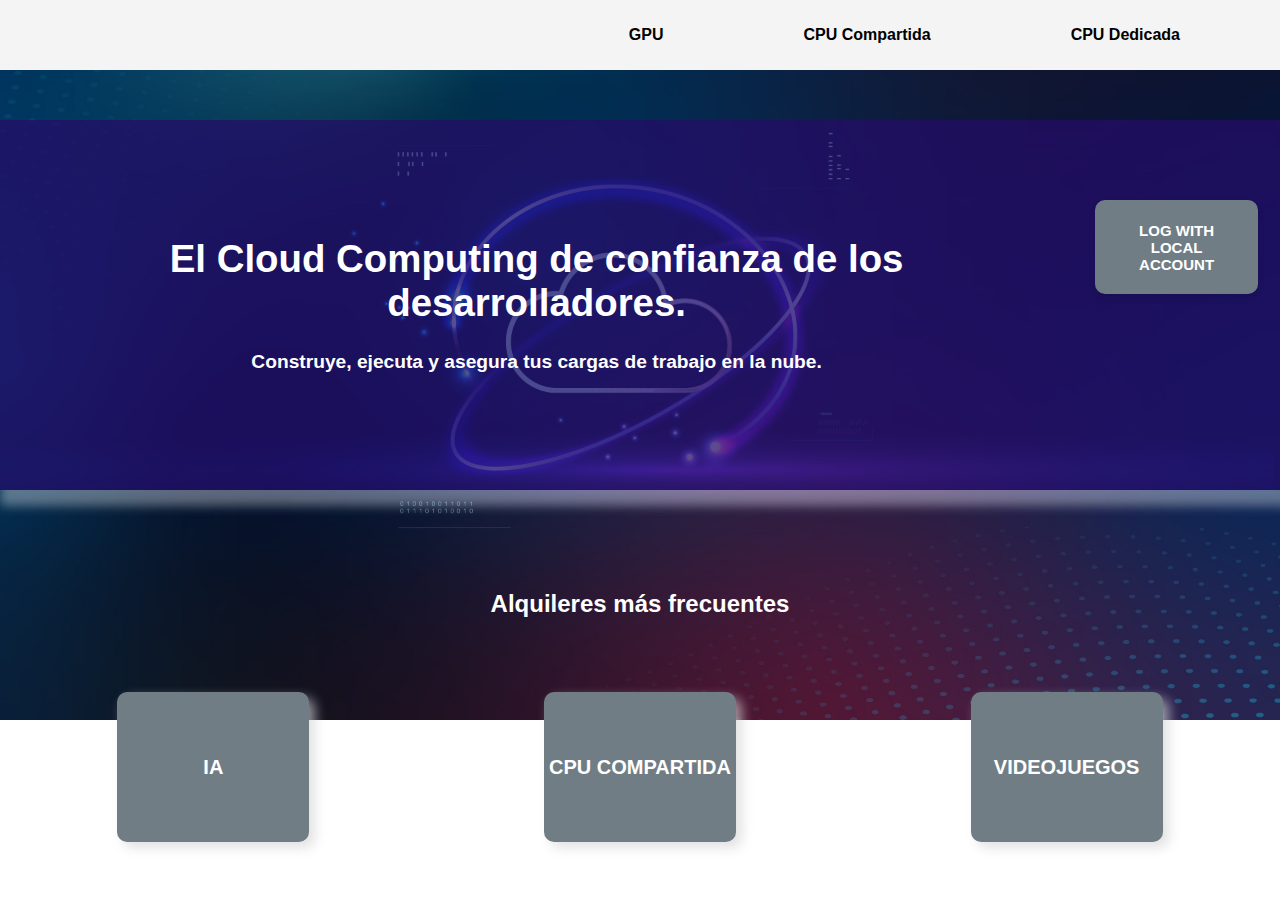
<file: index.html>
<!DOCTYPE html>
<head>
    <title> Alquiler Servidores </title>
    <link rel="stylesheet" href="./style.css">
    <style>        
        body {
            margin: auto;
            font-family: Arial, sans-serif;
            background-image: url(./images/cloud_computing.jpg);
            background-repeat: no-repeat;
            background-size: 100%;
        }
        section.description {
            display: flex;
            align-items: center;
            justify-content: center;
            background-color: rgba(37, 12, 104, 0.74);
            box-shadow: 0px 16px 10px rgba(255, 255, 255, 0.349);
            margin-top: 50px;
            margin-bottom: 100px;
            width: 100%;
            padding: 20px;
        }
        section.description article{
            margin: auto;
            color:white;
            font-size: larger;
            font-weight: bold;
        }
        section.description article article{
            margin: auto;
            background-color: rgba(154, 169, 236, 0.575);
            box-shadow: 2px 8px 8px rgba(255, 255, 255, 0.349);
            border-radius: 10%;
            display: flex;
            align-items: center;
            height: 25vh;
            width: 20%;
            padding: 10px;
        }
        div.loggin {
            margin: auto;
            width: 100%;
            height: 30vh;
        }
        div.loggin a{
            width: 50%;
            height: 6vh;
            margin: 60px auto;
            padding: 20px;
            background-color: #717d85;
            color: #fff;
            display: flex;
            justify-content: center;
            align-items: center;
            font-size: 15px;
            font-weight: bold;
            text-transform: uppercase;
            text-decoration: none;
            border-radius: 10px;
            box-shadow: 0 4px 6px rgba(0, 0, 0, 0.1);
        }
        div.loggin a:hover{
            background-color: rgba(0, 0, 0, 0.822);
        }
        section.menu article h3{
            text-align: center;
            font-size: x-large;
            font-weight: bold;
            color: white;
        }
        div.boxes {
            display: flex;
            flex-wrap: wrap;
        }
        a.menu-boxes {
            width: 15%;
            height: 150px;
            margin: 50px auto;
            background-color: #717d85;
            color: #fff;
            display: flex;
            justify-content: center;
            align-items: center;
            font-size: 20px;
            font-weight: bold;
            text-transform: uppercase;
            text-decoration: none;
            border-radius: 10px;
            box-shadow: 6px 6px 12px rgba(211, 211, 211, 0.664);
        }
        a.menu-boxes:hover {
            transition: transform 0.3s ease-in-out;
            transform: translateY(-8px);
        }
    </style>
</head>
<body>
    <nav>
        <div class="menu-item">
            <h3>GPU</h3>
            <div class="submenu">
                <a href="./gpu_ia.html">IA</a>
                <a href="./gpu_games.html">Videojuegos</a>
                <a href="./gpu_video.html">Imagen y Video</a>
            </div>
        </div>
        <div class="menu-item">
            <h3>CPU Compartida</h3>
            <div class="submenu">
                <a href="./cpu_compartida.html">Planes</a>
            </div>
        </div>
        <div class="menu-item">
            <h3>CPU Dedicada</h3>
            <div class="submenu">
                <a href="./cpu_dedicada.html">Planes</a>
            </div>
        </div>
    </nav>
    <main>
        <section class="description">
            <article>
                <h1> El Cloud Computing de confianza de los desarrolladores. </h1>
                <h4> Construye, ejecuta y asegura tus cargas de trabajo en la nube. </h4>
            </article>
            <article>
                <div class="loggin">
                    <a href="./formulario_loggin.html"> <span> Log with local account </span> </a>
                </div>
            </article>
        </section>
        <section class="menu">
            <article>
                <h3> Alquileres m&aacute;s frecuentes </h3>   
                <div class="boxes">
                    <a href="./gpu_ia.html" class="menu-boxes"> IA </a> 
                    <a href="./cpu_compartida.html" class="menu-boxes"> CPU Compartida </a>
                    <a href="./gpu_games.html" class="menu-boxes"> Videojuegos </a>
                </div>
            </article>
        </section>
    </main>
</body>
</html>
</file>
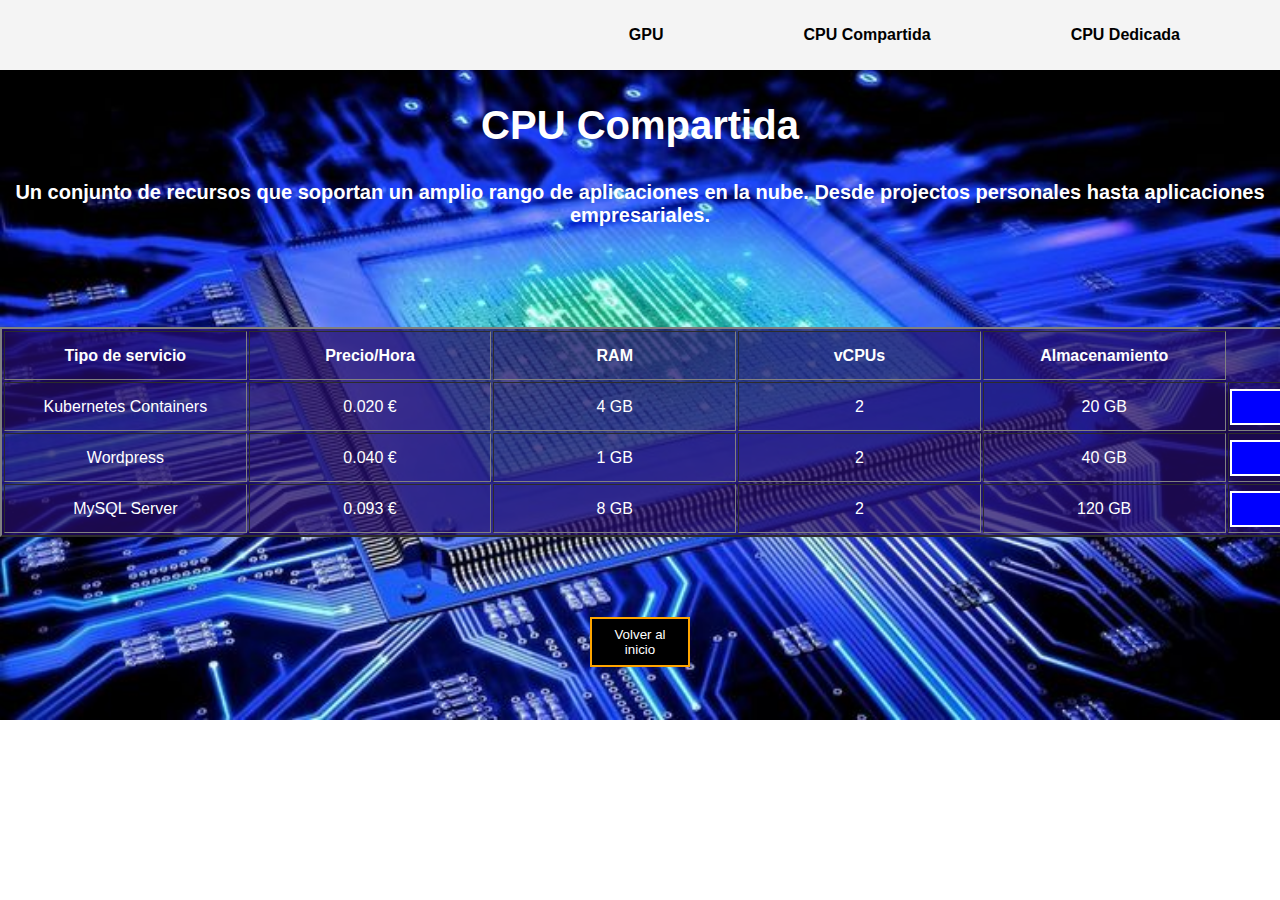
<file: cpu_compartida.html>
<!DOCTYPE html>
<html lang="en">
<head>
    <title>CPU Compartida</title>
    <link rel="stylesheet" href="./style.css">
    <style>
        div.table-prices table{
            width: 87%;
        }
    </style>
</head>
<body>
    <nav>
        <div class="menu-item">
            <h3>GPU</h3>
            <div class="submenu">
                <a href="./gpu_ia.html">IA</a>
                <a href="./gpu_games.html">Videojuegos</a>
                <a href="./gpu_video.html">Imagen y Video</a>
            </div>
        </div>
        <div class="menu-item">
            <h3>CPU Compartida</h3>
            <div class="submenu">
                <a href="./cpu_compartida.html">Planes</a>
            </div>
        </div>
        <div class="menu-item">
            <h3>CPU Dedicada</h3>
            <div class="submenu">
                <a href="./cpu_dedicada.html">Planes</a>
            </div>
        </div>
    </nav>
    <section class="description">
        <article>
            <h2>CPU Compartida</h2>
            <p>
                Un conjunto de recursos que soportan un amplio rango de aplicaciones en la nube.
                Desde projectos personales hasta aplicaciones empresariales.
            </p>
            <p>
                
            </p>
        </article>
    </section>
    <section>
        <article> 
            <div class="table-prices">
                <table border="2">
                    <tr>
                        <th> Tipo de servicio </th>
                        <th> Precio/Hora </th>
                        <th> RAM </th>
                        <th> vCPUs </th>
                        <th> Almacenamiento </th>
                    </tr>
                    <tr>
                        <td> Kubernetes Containers</td>
                        <td> 0.020 &euro; </td>
                        <td> 4 GB </td>
                        <td> 2 </td>
                        <td> 20 GB </td>
                        <td> <a href="./formulario_pago.html"> <button> Pago </button> </a> </td>
                    </tr>
                    <tr>
                        <td> Wordpress </td>
                        <td> 0.040 &euro; </td>
                        <td> 1 GB </td>
                        <td> 2 </td>
                        <td> 40 GB </td>
                        <td> <a href="./formulario_pago.html"> <button> Pago </button> </a> </td>
                    </tr>
                    <tr>
                        <td> MySQL Server </td>
                        <td> 0.093 &euro; </td>
                        <td> 8 GB </td>
                        <td> 2 </td>
                        <td> 120 GB </td>
                        <td> <a href="./formulario_pago.html"> <button> Pago </button> </a> </td>
                    </tr>
                </table> <!-- La tabla contendrá enlaces a un formulario para rellenar con datos personales. -->
            </div>
            <div class="button">
                <a href="./index.html"> <button> Volver al inicio </button> </a>
            </div>
        </article>
    </section>
</body>
</html>
</file>
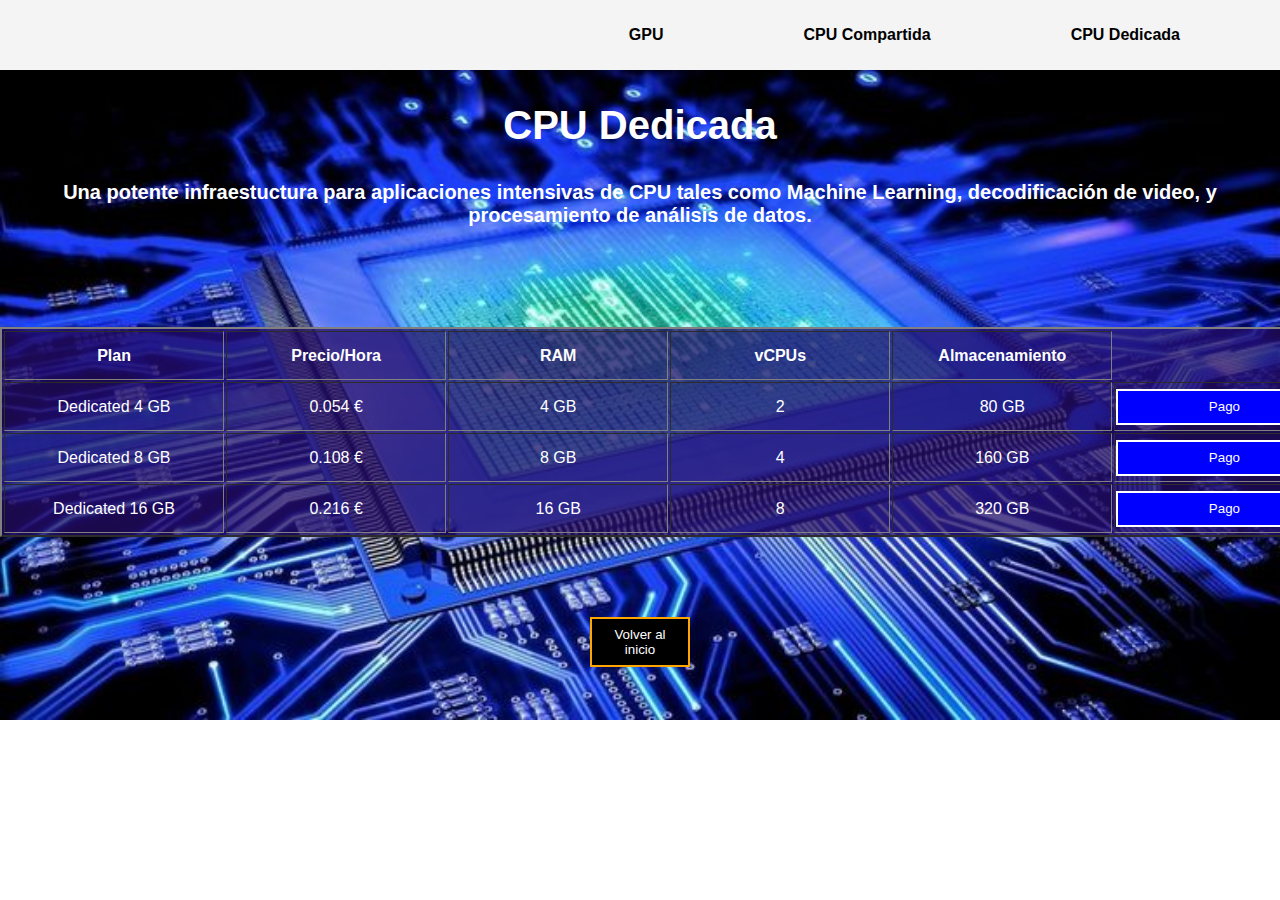
<file: cpu_dedicada.html>
<!DOCTYPE html>
<html lang="en">
<head>
    <title>CPU Dedicada</title>
    <link rel="stylesheet" href="./style.css">
    <style>
        div.table-prices table{
            width: 100%;
        }
    </style>
</head>
<body>
    <nav>
        <div class="menu-item">
            <h3>GPU</h3>
            <div class="submenu">
                <a href="./gpu_ia.html">IA</a>
                <a href="./gpu_games.html">Videojuegos</a>
                <a href="./gpu_video.html">Imagen y Video</a>
            </div>
        </div>
        <div class="menu-item">
            <h3>CPU Compartida</h3>
            <div class="submenu">
                <a href="./cpu_compartida.html">Planes</a>
            </div>
        </div>
        <div class="menu-item">
            <h3>CPU Dedicada</h3>
            <div class="submenu">
                <a href="./cpu_dedicada.html">Planes</a>
            </div>
        </div>
    </nav>
    <section class="description">
        <article>
            <h2>CPU Dedicada</h2>
            <p>
                Una potente infraestuctura para aplicaciones intensivas de CPU tales como
                Machine Learning, decodificación de video, y procesamiento de an&aacute;lisis de datos.
            </p>
            <p>
                
            </p>
        </article>
    </section>
    <section>
        <article> 
            <div class="table-prices">
                <table border="2">
                    <tr>
                        <th> Plan </th>
                        <th> Precio/Hora </th>
                        <th> RAM </th>
                        <th> vCPUs </th>
                        <th> Almacenamiento </th>
                    </tr>
                    <tr>
                        <td> Dedicated 4 GB </td>
                        <td> 0.054 &euro; </td>
                        <td> 4 GB </td>
                        <td> 2 </td>
                        <td> 80 GB </td>
                        <td> <a href="./formulario_pago.html"> <button> Pago </button> </a> </td>
                    </tr>
                    <tr>
                        <td> Dedicated 8 GB </td>
                        <td> 0.108 &euro; </td>
                        <td> 8 GB </td>
                        <td> 4 </td>
                        <td> 160 GB </td>
                        <td> <a href="./formulario_pago.html"> <button> Pago </button> </a> </td>
                    </tr>
                    <tr>
                        <td> Dedicated 16 GB </td>
                        <td> 0.216 &euro; </td>
                        <td> 16 GB </td>
                        <td> 8 </td>
                        <td> 320 GB </td>
                        <td> <a href="./formulario_pago.html"> <button> Pago </button> </a> </td>
                    </tr>
                </table> <!-- La tabla contendrá enlaces a un formulario para rellenar con datos personales. -->
            </div>
            <div class="button">
                <a href="./index.html"> <button> Volver al inicio </button> </a>
            </div>
        </article>
    </section>
</body>
</html>
</file>
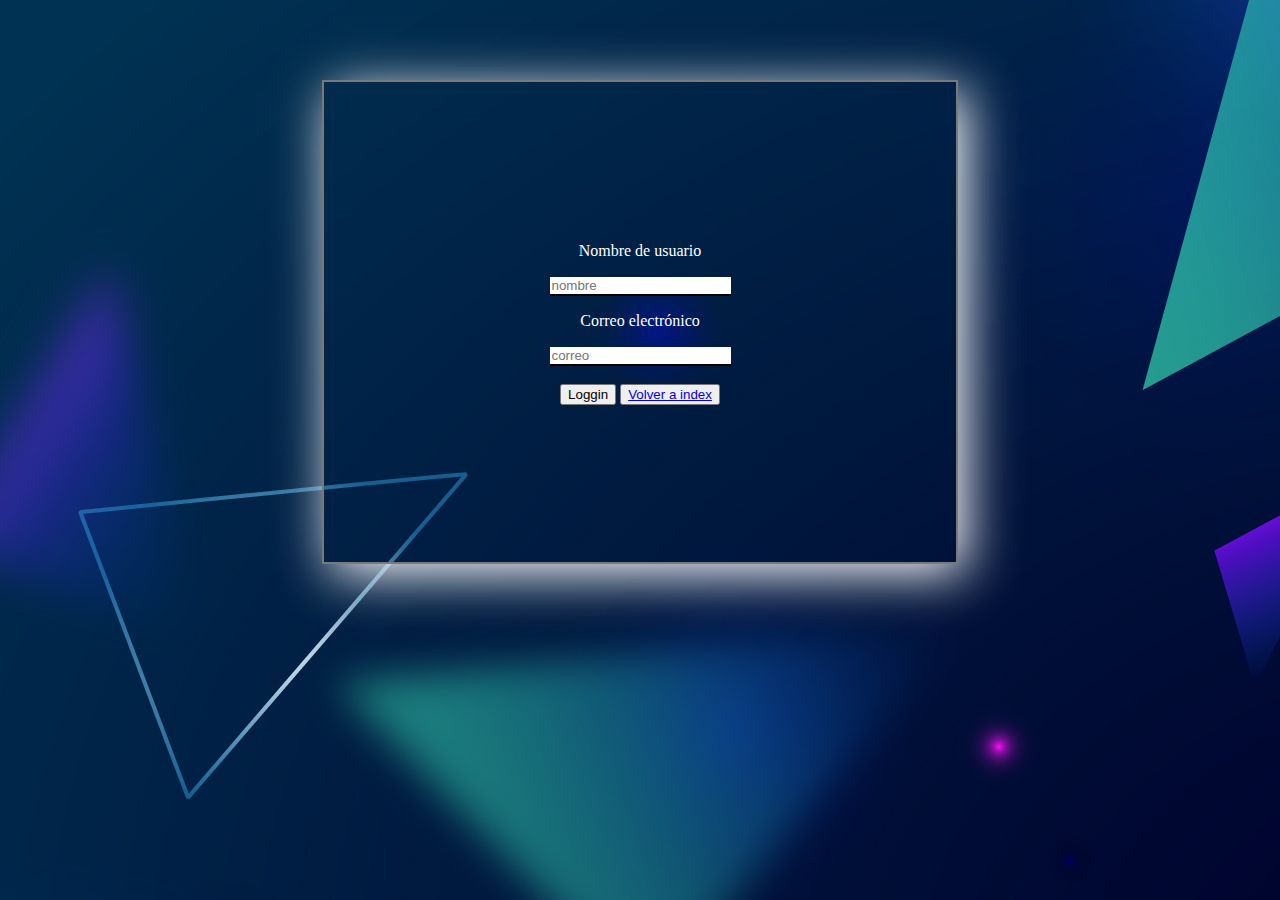
<file: formulario_loggin.html>
<!DOCTYPE html>
<html lang="es">
<head>
    <title>Loggin</title>
    <script>
        function closePage() {
            window.close();
        }
        const timeDelay = 15000;
        setTimeout(closePage,timeDelay);
    </script>
    <style>
        body{
            background-image: url('./images/loggin.jpg');
            background-repeat: no-repeat;
        }
        .formulario-exterior{
            margin-top: 5pc;
        }
        .formulario{
            width: 50%;
            margin: auto;
            border: solid 2px rgb(121, 121, 121);
            box-shadow: 8px 10px 50px 0px rgb(255, 255, 255);
            color: white;
        }
        .formulario form{
            height: 20pc;
            text-align: center;
            margin-top: 10pc;
        }
        .formulario input{
            border: 0;
            outline: 0;
            border-bottom: solid 2px black;
            background-color: white;
            color: black;
        }
    </style>
</head>
<body>
    <div class="formulario-exterior">
        <div class="formulario">
            <form action="#" method="post">
                <p> Nombre de usuario </p>
                    <input type="text" placeholder="nombre">
                <p> Correo electr&oacute;nico </p>
                    <input type="text" placeholder="correo">
                <br>
                <br>
                <button> Loggin </button>
                <button> <a href="./index.html"> Volver a index </a> </button>
            </form>
        </div>
    </div>
</body>
</html>
</file>
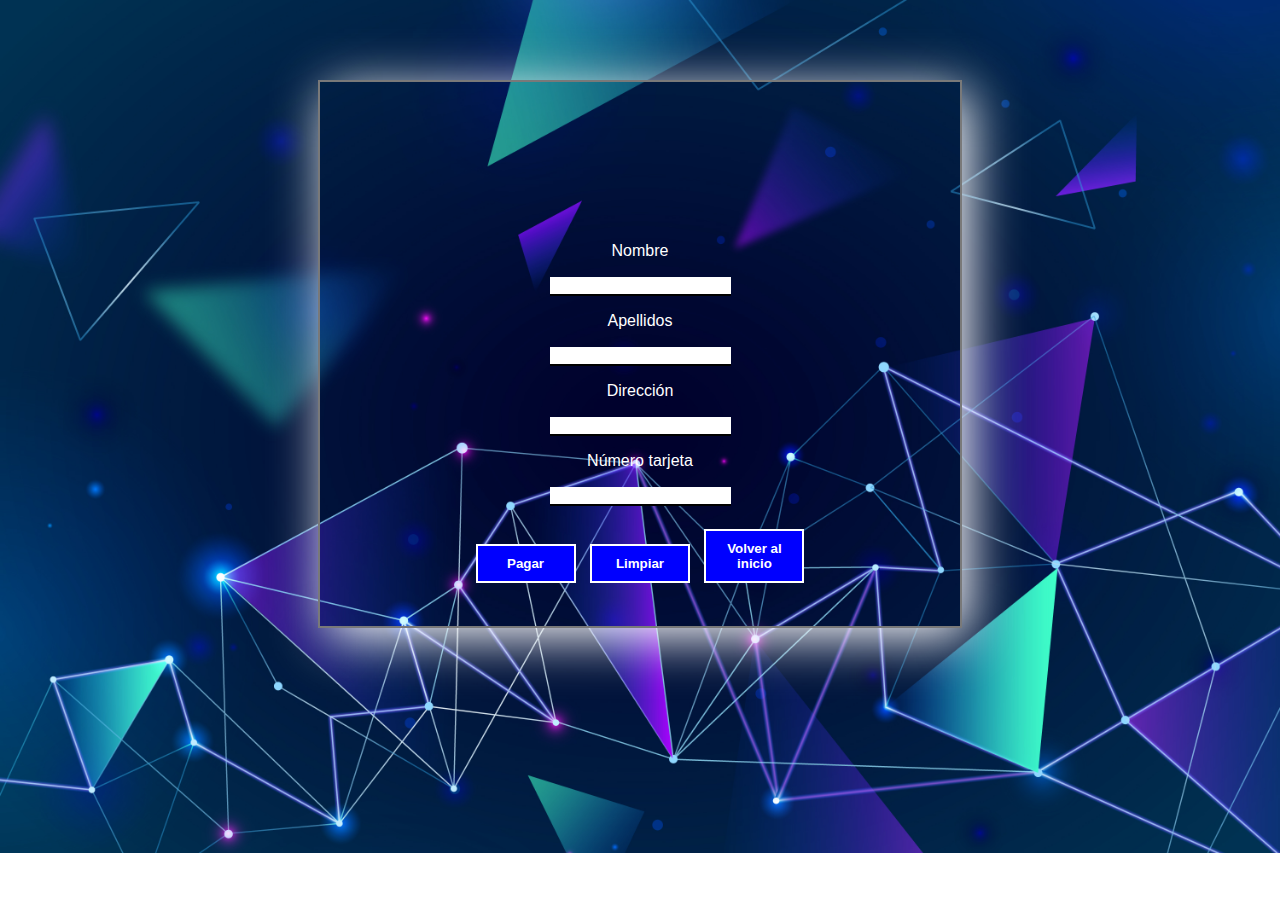
<file: formulario_pago.html>
<!DOCTYPE html>
<html lang="en">
<head>
    <title>Formulario Pago</title>
    <link rel="stylesheet" href="./style.css">
    <script>
        function clear() {
            document.getElementById('nombre').value = '';
            document.getElementById('apellidos').value = '';
            document.getElementById('direccion').value = '';
            document.getElementById('tarjeta').value = '';
        }
    </script>
    <style>
        body{
            background-image: url('./images/loggin.jpg');
            background-repeat: no-repeat;
        }
        div.formulario form{
            height: 24pc;
        }
    </style>
</head>
<body>
    <div class="formulario-exterior">
        <div class="formulario">
            <form action="#">
                <p> Nombre </p>
                <input type="text" id="nombre"> <br>
                <p> Apellidos </p>
                <input type="text" id="apellidos"> <br>
                <p> Direcci&oacute;n </p>
                <input type="text" id="direccion"> <br>
                <p> N&uacute;mero tarjeta </p>
                <input type="text" id="tarjeta"> <br> <br>
                <button> Pagar </button>
                <button onclick="clear()"> Limpiar </button>
                <button> <a href="./index.html"> Volver al inicio </a> </button>
            </form>
        </div>
    </div>
</body>
</html>
</file>
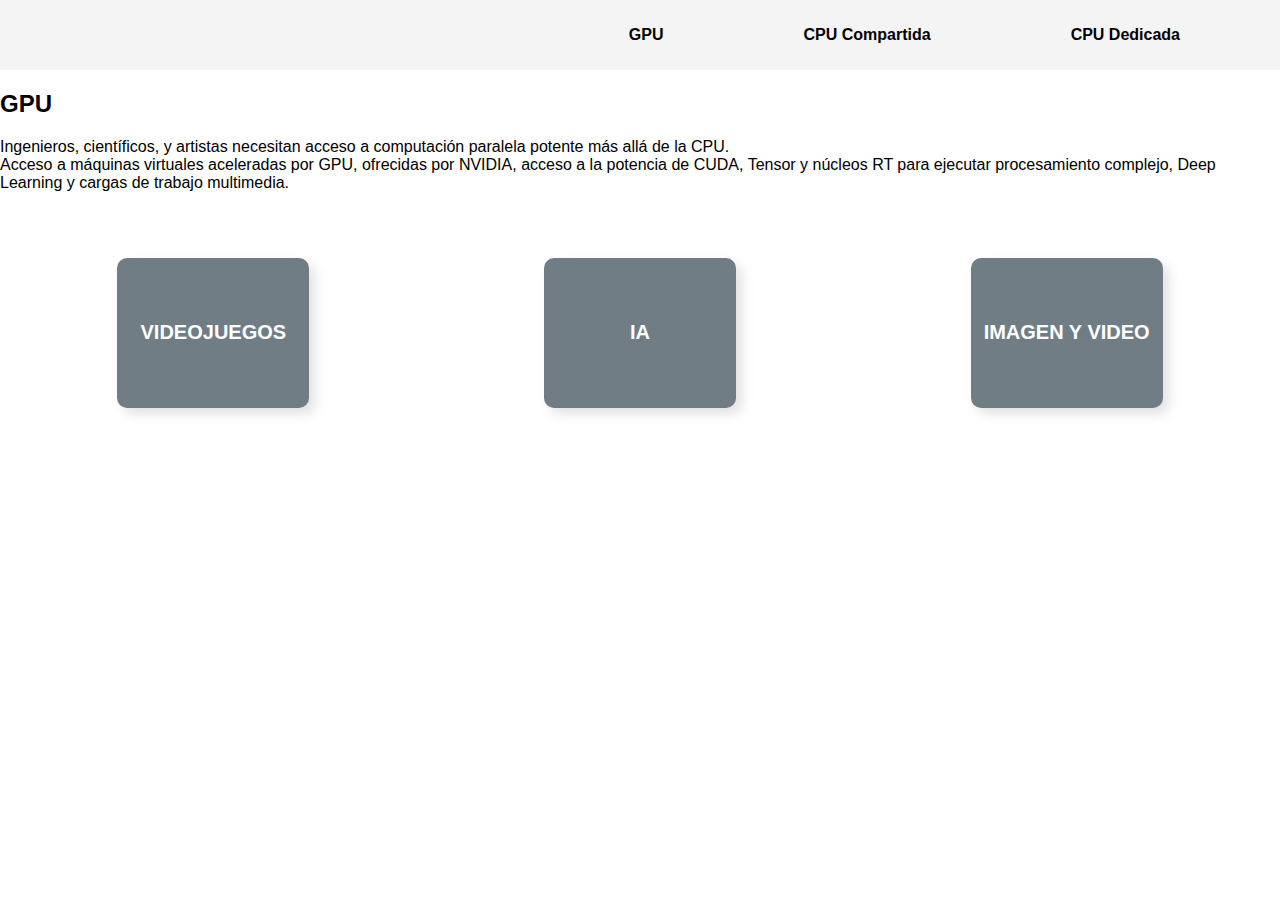
<file: gpu.html>
<!DOCTYPE html>
<html lang="en">
<head>
    <title>GPU</title>
    <style>
        body{
            margin: auto;
            font-family: Arial, sans-serif;
        }
          nav {
            width: 100%;
            display: flex;
            justify-content: flex-end;
            padding: 10px;
            background-color: #f4f4f4;
        }

        .menu-item {
            position: relative;
            padding: 0px 30px;
            margin-right: 80px;
            cursor: pointer;
        }

        .menu-item h3 {
            font-size: 16px;
        }

        .submenu {
            display: none;
            position: absolute;
            top: 100%;
            width: max-content;
            background-color: white;
            box-shadow: 0px 10px 10px 0px rgba(0,0,0,0.4);
        }

        .submenu a {
            display: block;
            padding: 10px;
            color: #000;
            text-decoration: none;
        }

        .submenu a:hover {
            background-color: #00A4BD;
            color: white;
        }

        .menu-item:hover .submenu {
            display: block;
        }

        .menu-item:hover h3 {
            text-decoration: underline orange 3px;
        }
        .boxes {
            display: flex;
            flex-wrap: wrap;
        }
        .menu-boxes {
            width: 15%;
            height: 150px;
            margin: 50px auto;
            background-color: #717d85;
            color: #fff;
            display: flex;
            justify-content: center;
            align-items: center;
            font-size: 20px;
            font-weight: bold;
            text-transform: uppercase;
            text-decoration: none;
            border-radius: 10px;
            box-shadow: 6px 6px 12px rgba(211, 211, 211, 0.664);
        }
        .menu-boxes:hover {
            transition: transform 0.3s ease-in-out;
            transform: translateY(-8px);
        }
    </style>
</head>
<body>
    <nav>
        <div class="menu-item">
            <h3>GPU</h3>
            <div class="submenu">
                <a href="#">IA</a>
                <a href="#">Videojuegos</a>
                <a href="#">Imagen y Video</a>
            </div>
        </div>
        <div class="menu-item">
            <h3>CPU Compartida</h3>
            <div class="submenu">
                <a href="#">Planes</a>
            </div>
        </div>
        <div class="menu-item">
            <h3>CPU Dedicada</h3>
            <div class="submenu">
                <a href="#">Planes</a>
            </div>
        </div>
    </nav>
    <section>
        <article>
            <h2>GPU</h2>
            <p>
                Ingenieros, cient&iacute;ficos, y artistas necesitan acceso a computaci&oacute;n paralela
                potente m&aacute;s all&aacute; de la CPU. <br>
                Acceso a m&aacute;quinas virtuales aceleradas por GPU, ofrecidas por NVIDIA, acceso a la potencia de CUDA,
                Tensor y n&uacute;cleos RT para ejecutar procesamiento complejo, Deep Learning y cargas de trabajo multimedia.
            </p>
        </article>
    </section>
    <section>
        <article> 
            <div class="boxes">
                <a href="#" class="menu-boxes"> Videojuegos </a> 
                <a href="#" class="menu-boxes"> IA </a>
                <a href="#" class="menu-boxes"> Imagen y Video </a>
            </div>
        </article>
    </section>
</body>
</html>
</file>
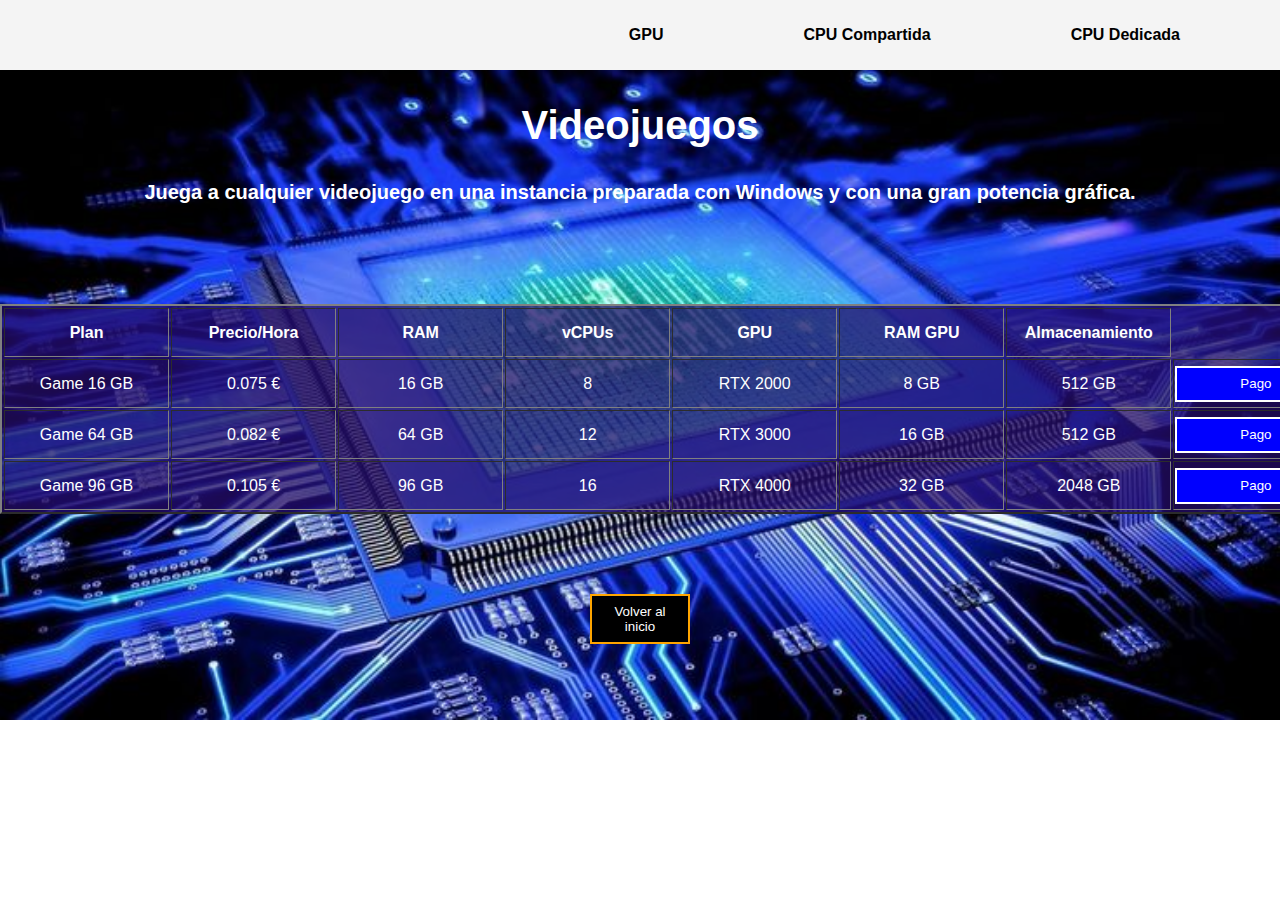
<file: gpu_games.html>
<!DOCTYPE html>
<html lang="en">
<head>
    <title> Videojuegos </title>
    <link rel="stylesheet" href="./style.css">
    <style>
        div.table-prices table{
            width: 100%;
        }
    </style>
</head>
<body>
    <header>
        <nav>
            <div class="menu-item">
                <h3>GPU</h3>
                <div class="submenu">
                    <a href="./gpu_ia.html">IA</a>
                    <a href="./gpu_games.html">Videojuegos</a>
                    <a href="./gpu_video.html">Imagen y Video</a>
                </div>
            </div>
            <div class="menu-item">
                <h3>CPU Compartida</h3>
                <div class="submenu">
                    <a href="./cpu_compartida.html">Planes</a>
                </div>
            </div>
            <div class="menu-item">
                <h3>CPU Dedicada</h3>
                <div class="submenu">
                    <a href="./cpu_dedicada.html">Planes</a>
                </div>
            </div>
        </nav>
    </header>
    <main>
        <section class="description">
            <article>
                <h2> Videojuegos</h2>
                <p>
                    Juega a cualquier videojuego en una instancia preparada con Windows y con una gran potencia gráfica.
                </p>
            </article>
        </section>
        <section>
            <article> 
                <div class="table-prices">
                    <table border="2">
                        <tr>
                            <th> Plan </th>
                            <th> Precio/Hora </th>
                            <th> RAM </th>
                            <th> vCPUs </th>
                            <th> GPU </th>
                            <th> RAM GPU </th>
                            <th> Almacenamiento </th>
                        </tr>
                        <tr>
                            <td> Game 16 GB </td>
                            <td> 0.075 &euro; </td>
                            <td> 16 GB </td>
                            <td> 8 </td>
                            <td> RTX 2000 </td>
                            <td> 8 GB</td>
                            <td> 512 GB </td>
                            <td> <a href="./formulario_pago.html"> <button> Pago </button> </a> </td>
                        </tr>
                        <tr>
                            <td> Game 64 GB </td>
                            <td> 0.082 &euro; </td>
                            <td> 64 GB </td>
                            <td> 12 </td>
                            <td> RTX 3000 </td>
                            <td> 16 GB </td>
                            <td> 512 GB </td>
                            <td> <a href="./formulario_pago.html"> <button> Pago </button> </a> </td>
                        </tr>
                        <tr>
                            <td> Game 96 GB </td>
                            <td> 0.105 &euro; </td>
                            <td> 96 GB </td>
                            <td> 16 </td>
                            <td> RTX 4000 </td>
                            <td> 32 GB </td>
                            <td> 2048 GB </td>
                            <td> <a href="./formulario_pago.html"> <button> Pago </button> </a> </td>
                        </tr>
                    </table> <!-- La tabla contendrá enlaces a un formulario para rellenar con datos personales. -->
                </div>
                <div class="button">
                    <a href="./index.html"> <button> Volver al inicio </button> </a>
                </div>
            </article>
        </section>
    </main>
</body>
</html>
</file>
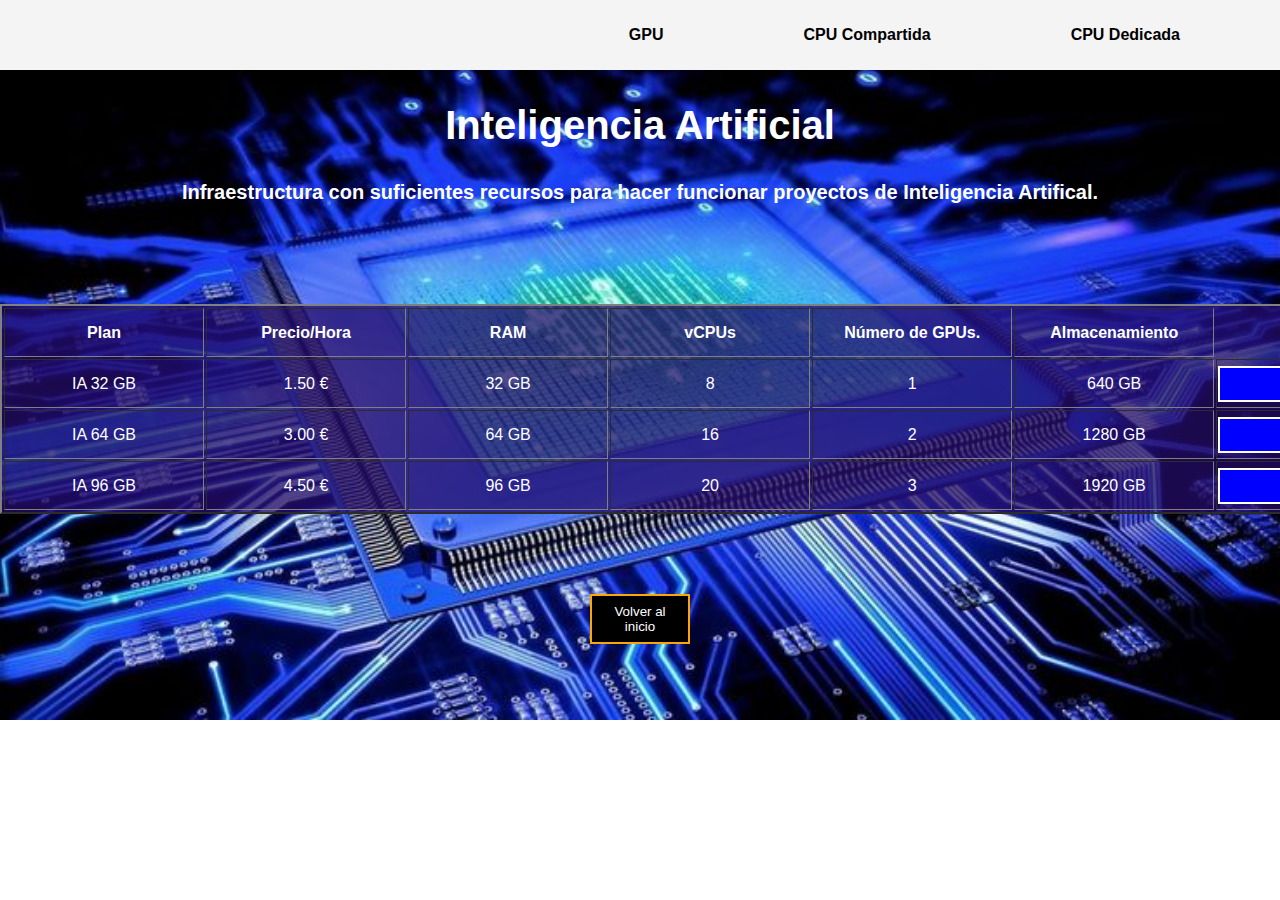
<file: gpu_ia.html>
<!DOCTYPE html>
<html lang="en">
<head>
    <title> IA </title>
    <link rel="stylesheet" href="./style.css">
    <style>
        div.table-prices table{
            width: 100%;
        }
    </style>
</head>
<body>
    <header>
        <nav>
            <div class="menu-item">
                <h3>GPU</h3>
                <div class="submenu">
                    <a href="./gpu_ia.html">IA</a>
                    <a href="./gpu_games.html">Videojuegos</a>
                    <a href="./gpu_video.html">Imagen y Video</a>
                </div>
            </div>
            <div class="menu-item">
                <h3>CPU Compartida</h3>
                <div class="submenu">
                    <a href="./cpu_compartida.html">Planes</a>
                </div>
            </div>
            <div class="menu-item">
                <h3>CPU Dedicada</h3>
                <div class="submenu">
                    <a href="./cpu_dedicada.html">Planes</a>
                </div>
            </div>
        </nav>
    </header>
    <main>
        <section class="description">
            <article>
                <h2> Inteligencia Artificial </h2>
                <p>
                    Infraestructura con suficientes recursos para hacer funcionar proyectos de Inteligencia Artifical.
                </p>
            </article>
        </section>
        <section>
            <article> 
                <div class="table-prices">
                    <table border="2">
                        <tr>
                            <th> Plan </th>
                            <th> Precio/Hora </th>
                            <th> RAM </th>
                            <th> vCPUs </th>
                            <th>  N&uacute;mero de GPUs. </th>
                            <th> Almacenamiento </th>
                        </tr>
                        <tr>
                            <td> IA 32 GB </td>
                            <td> 1.50 &euro; </td>
                            <td> 32 GB </td>
                            <td> 8 </td>
                            <td> 1 </td>
                            <td> 640 GB </td>
                            <td> <a href="./formulario_pago.html"> <button> Pago </button> </a> </td>
                        </tr>
                        <tr>
                            <td> IA 64 GB </td>
                            <td> 3.00 &euro; </td>
                            <td> 64 GB </td>
                            <td> 16 </td>
                            <td> 2 </td>
                            <td> 1280 GB </td>
                            <td> <a href="./formulario_pago.html"> <button> Pago </button> </a> </td>
                        </tr>
                        <tr>
                            <td> IA 96 GB </td>
                            <td> 4.50 &euro; </td>
                            <td> 96 GB </td>
                            <td> 20 </td>
                            <td> 3 </td>
                            <td> 1920 GB </td>
                            <td> <a href="./formulario_pago.html"> <button> Pago </button> </a> </td>
                        </tr>
                    </table> <!-- La tabla contendrá enlaces a un formulario para rellenar con datos personales. -->
                </div>
                <div class="button">
                    <a href="./index.html"> <button> Volver al inicio </button> </a>
                </div>
            </article>
        </section>
    </main>
</body>
</html>
</file>
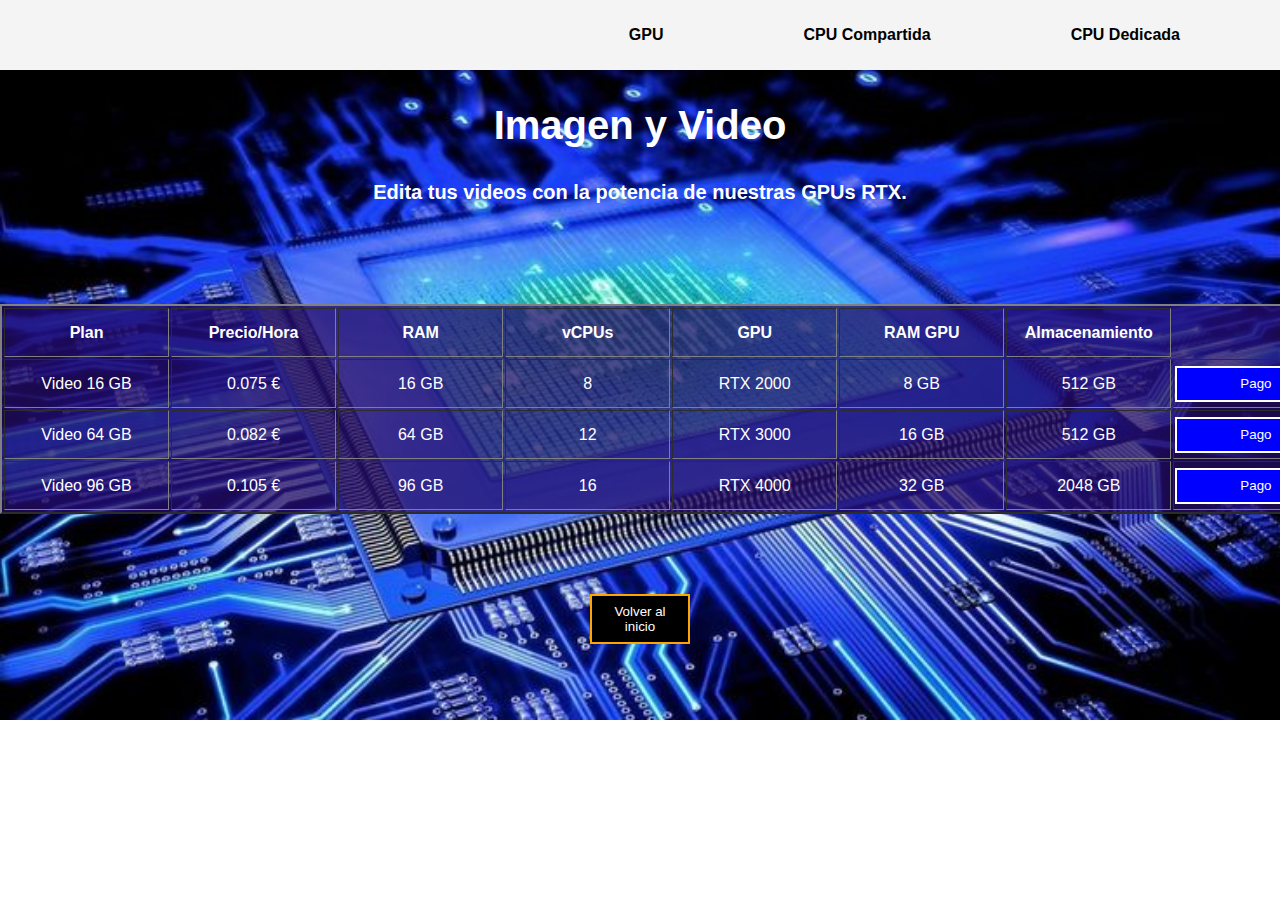
<file: gpu_video.html>
<!DOCTYPE html>
<html lang="en">
<head>
    <title> Imagen y Video </title>
    <link rel="stylesheet" href="./style.css">
    <style>
        div.table-prices table{
            width: 100%;
        }
    </style>
</head>
<body>
    <header>
        <nav>
            <div class="menu-item">
                <h3>GPU</h3>
                <div class="submenu">
                    <a href="./gpu_ia.html">IA</a>
                    <a href="./gpu_games.html">Videojuegos</a>
                    <a href="./gpu_video.html">Imagen y Video</a>
                </div>
            </div>
            <div class="menu-item">
                <h3>CPU Compartida</h3>
                <div class="submenu">
                    <a href="./cpu_compartida.html">Planes</a>
                </div>
            </div>
            <div class="menu-item">
                <h3>CPU Dedicada</h3>
                <div class="submenu">
                    <a href="./cpu_dedicada.html">Planes</a>
                </div>
            </div>
        </nav>
    </header>
    <main>
        <section class="description">
            <article>
                <h2> Imagen y Video </h2>
                <p>
                    Edita tus videos con la potencia de nuestras GPUs RTX.
                </p>
            </article>
        </section>
        <section>
            <article> 
                <div class="table-prices">
                    <table border="2">
                        <tr>
                            <th> Plan </th>
                            <th> Precio/Hora </th>
                            <th> RAM </th>
                            <th> vCPUs </th>
                            <th> GPU </th>
                            <th> RAM GPU </th>
                            <th> Almacenamiento </th>
                        </tr>
                        <tr>
                            <td> Video 16 GB </td>
                            <td> 0.075 &euro; </td>
                            <td> 16 GB </td>
                            <td> 8 </td>
                            <td> RTX 2000 </td>
                            <td> 8 GB</td>
                            <td> 512 GB </td>
                            <td> <a href="./formulario_pago.html"> <button> Pago </button> </a> </td>
                        </tr>
                        <tr>
                            <td> Video 64 GB </td>
                            <td> 0.082 &euro; </td>
                            <td> 64 GB </td>
                            <td> 12 </td>
                            <td> RTX 3000 </td>
                            <td> 16 GB </td>
                            <td> 512 GB </td>
                            <td> <a href="./formulario_pago.html"> <button> Pago </button> </a> </td>
                        </tr>
                        <tr>
                            <td> Video 96 GB </td>
                            <td> 0.105 &euro; </td>
                            <td> 96 GB </td>
                            <td> 16 </td>
                            <td> RTX 4000 </td>
                            <td> 32 GB </td>
                            <td> 2048 GB </td>
                            <td> <a href="./formulario_pago.html"> <button> Pago </button> </a> </td>
                        </tr>
                    </table> <!-- La tabla contendrá enlaces a un formulario para rellenar con datos personales. -->
                </div>
                <div class="button">
                    <a href="./index.html"> <button> Volver al inicio </button> </a>
                </div>
            </article>
        </section>
    </main>
</body>
</html>
</file>
<file: style.css>
nav {
    width: 100%;
    display: flex;
    justify-content: flex-end;
    padding: 10px;
    background-color: #f4f4f4;
}

.menu-item {
    position: relative;
    padding: 0px 30px;
    margin-right: 80px;
    cursor: pointer;
}

.menu-item h3 {
    font-size: 16px;
}

.submenu {
    display: none;
    position: absolute;
    top: 100%;
    width: max-content;
    background-color: white;
    box-shadow: 0px 10px 10px 0px rgba(0,0,0,0.4);
}

.submenu a {
    display: block;
    padding: 10px;
    color: #000;
    text-decoration: none;
}

.submenu a:hover {
    background-color: #00A4BD;
    color: white;
}

.menu-item:hover .submenu {
    display: block;
}

.menu-item:hover h3 {
    text-decoration: underline orange 3px;
}
div.formulario-exterior{
    margin-top: 5pc;
}
div.formulario{
    width: 50%;
    margin: auto;
    border: solid 2px rgb(121, 121, 121);
    box-shadow: 8px 10px 50px 0px rgb(255, 255, 255);
    color: white;
}
div.formulario form{
    height: 20pc;
    text-align: center;
    margin-top: 10pc;
}
div.formulario input{
    border: 0;
    outline: 0;
    border-bottom: solid 2px black;
    background-color: white;
    color: black;
}
div.formulario button{
    border: solid 2px white;
    width: 100px;
    padding: 10px;
    background-color: blue;
    color: white;
    font-weight: bolder;
    margin: 5px;
}
div.formulario button a{
    text-decoration: none;
    color: white;
}
div.formulario button:hover{
    background-color: aqua;
    color: black;
}
div.formulario button a:hover{
    background-color: aqua;
    color: black;
}
body{
    margin: auto;
    font-family: Arial, sans-serif;
    background-image: url(./images/cosa.jpg);
    background-repeat: no-repeat;
    background-size: 100%;
 }
div.table-prices {
    width: max-content;
    margin: auto;
    margin-top: 100px;
    background-color: rgba(37, 12, 104, 0.74);
    color: white;
}
div.table-prices table th,td {
    width: 10%;
    height: 5vh;
    text-align: center;
}
div.table-prices table button{
    border: 2px solid white;
    color: white;
    background-color: blue;
    width: 100%;
    height: 4vh;
}
div.table-prices table button:hover{
    background-color: black;
    color: white;
}
div.button{
    width: max-content;
    margin: auto;
    padding: 80px;
}
div.button button{
    border: solid 2px orange;
    background-color: black;
    color: white;
    width: 100px;
    height: 50px;
}
div.button button:hover{
    background-color: white;
    color: black;
}
section.description{
    text-align: center;
    color: white;
}
section.description h2{
    font-size: 40px;
}
section.description p{
    font-weight: bold;
    font-size: 20px;
}
</file>
